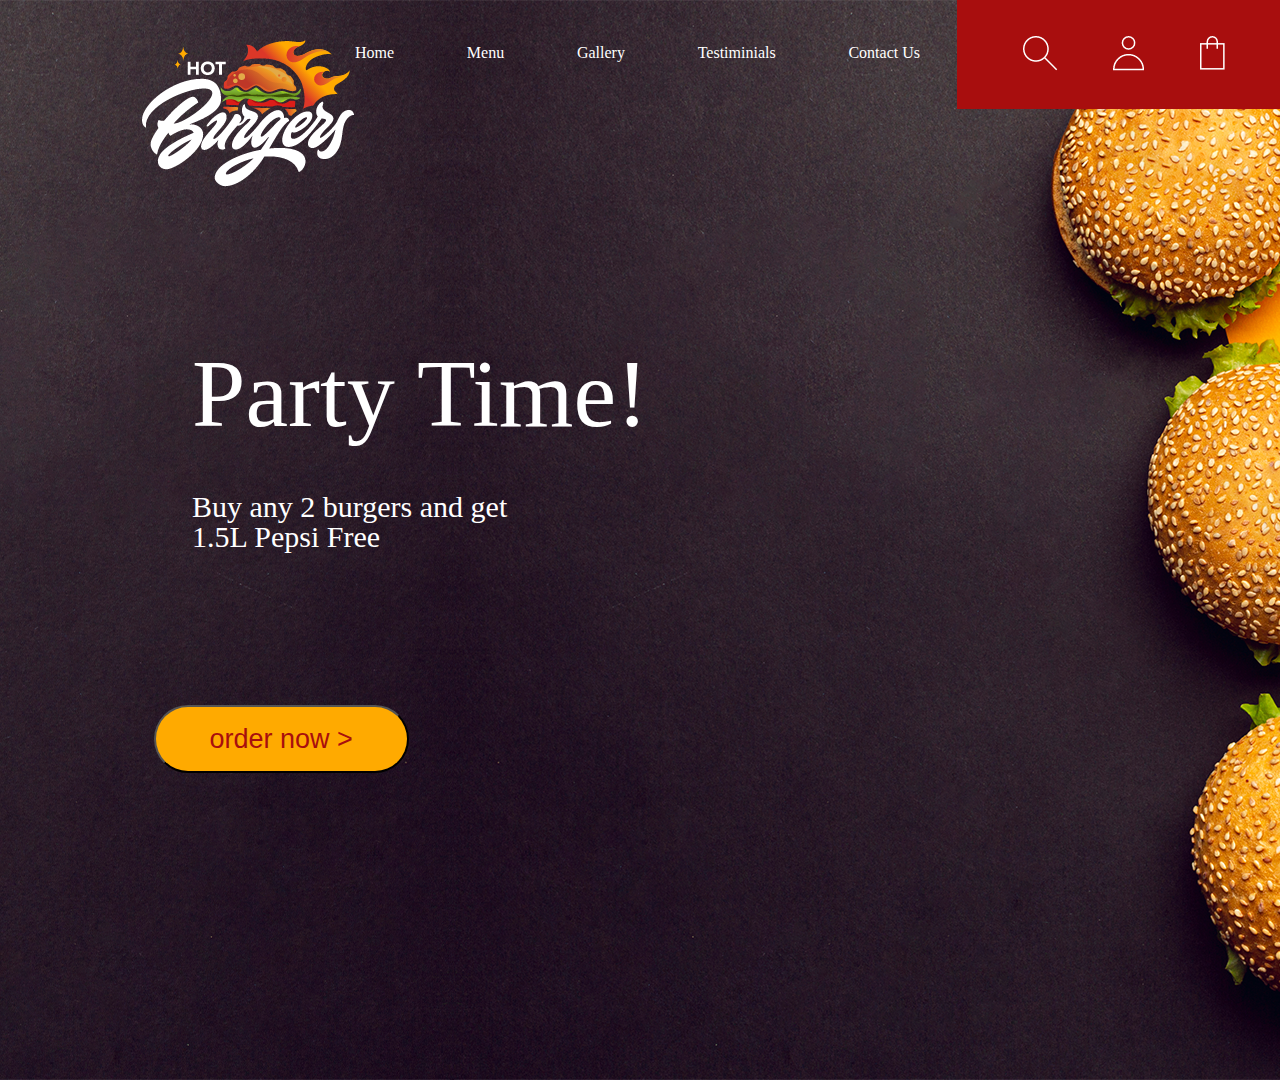
<file: index.html>
<!DOCTYPE html>
<html lang="en">
<head>
    <meta charset="UTF-8">
    <meta name="description" content="Want to eat? Party Time!">
    <meta name="keywords" content="Food, Burgers, Party">
    <meta name="author" content="wm">
    <meta http-equiv="X-UA-Compatible" content="IE=edge">
    <meta name="viewport" content="width=device-width, initial-scale=1.0">
    <title>Hot Burgers!</title>
    <link rel="stylesheet" href="css/reset.css">
    <link rel="stylesheet" href="css/style.css">
</head>
<body>
    <header class="header-bg">
        <div class="nav-bar">
            <img class="logo" src="images/Group 1312.png" alt="logo">
            <nav class="nav-links">
                <ul class="nav-ul">
                    <li><a href="#">Home</a></li>
                    <li><a href="#">Menu</a></li>
                    <li><a href="#">Gallery</a></li>
                    <li><a href="#">Testiminials</a></li>
                    <li><a href="#">Contact Us</a></li>
                </ul>
            </nav>
            <div class="nav-menu">
                <div class="nav-btn">
                    <img src="images/Group 1300.png" alt="img">
                </div>
                <div class="nav-btn">
                    <img src="images/Group 1399.png" alt="img">
                </div>
                <div class="nav-btn">
                    <img src="images/Group 1398.png" alt="img">
                </div>
            </div>
        </div>
        <div class="title">
            <h1>Party Time!</h1>
            <p>Buy any 2 burgers and get 1.5L Pepsi Free</p>
        </div>
        <button>order now ></button>


    </header>
</body>
</html>
</file>
<file: css/style.css>
.header-bg {
    display: flex;
    flex-direction: column;
    background-image: url(../images/header-bg.png);
    max-width: 1920px;
    width: 100%;
    height: 1080px;
    background-size: cover;
    background-color: aqua;
}
.nav-bar {
    display: flex;
    justify-content: flex-end;

}
.logo {
    margin: 40px auto 0 12%;
}
.nav-ul {
    display: flex;
    justify-content: space-between;
    width: 565px;
    /* max-width: 565px;
    width: 100%; */
    margin-top: 43px;
    margin-right: 37px;

}
.nav-ul li a {
    color: #FFFFFF;
    font-size: 16px;
    line-height: 19px;    
}
.nav-menu {
    display: flex;
    justify-content: space-around;
    align-items: center;
    max-width: 428px;
    width: 100%;
    height: 109px;
    padding-left: 66px;
    background-color: #A80E0E;
}
.nav-menu img:nth-child(1),
.nav-menu img:nth-child(2) {
    margin-right: 55px;
}
button {
    width: 255px;
    height: 68px;
    border-radius: 90px;
    color: #A80E0E;
    font-size: 27px;
    background-color: #FFAA00;
    margin-left: 12%;
}
button:hover {
    transition-duration: 100ms;
    background-color: #d4b067;
}
.title {
    max-width: 517px;
    width: 100%;
    height: 254px;
    margin: 159px 0 105px 15%
}
.title h1 {
    font-size: 96px;
    color: #FFFFFF;
}
.title p {
    font-size: 30px;
    color: #FFFFFF;
    margin-top: 50px;
    width: 375px;
    height: 77px;
}
.nav-btn:hover {
    cursor: pointer;
}
</file>
